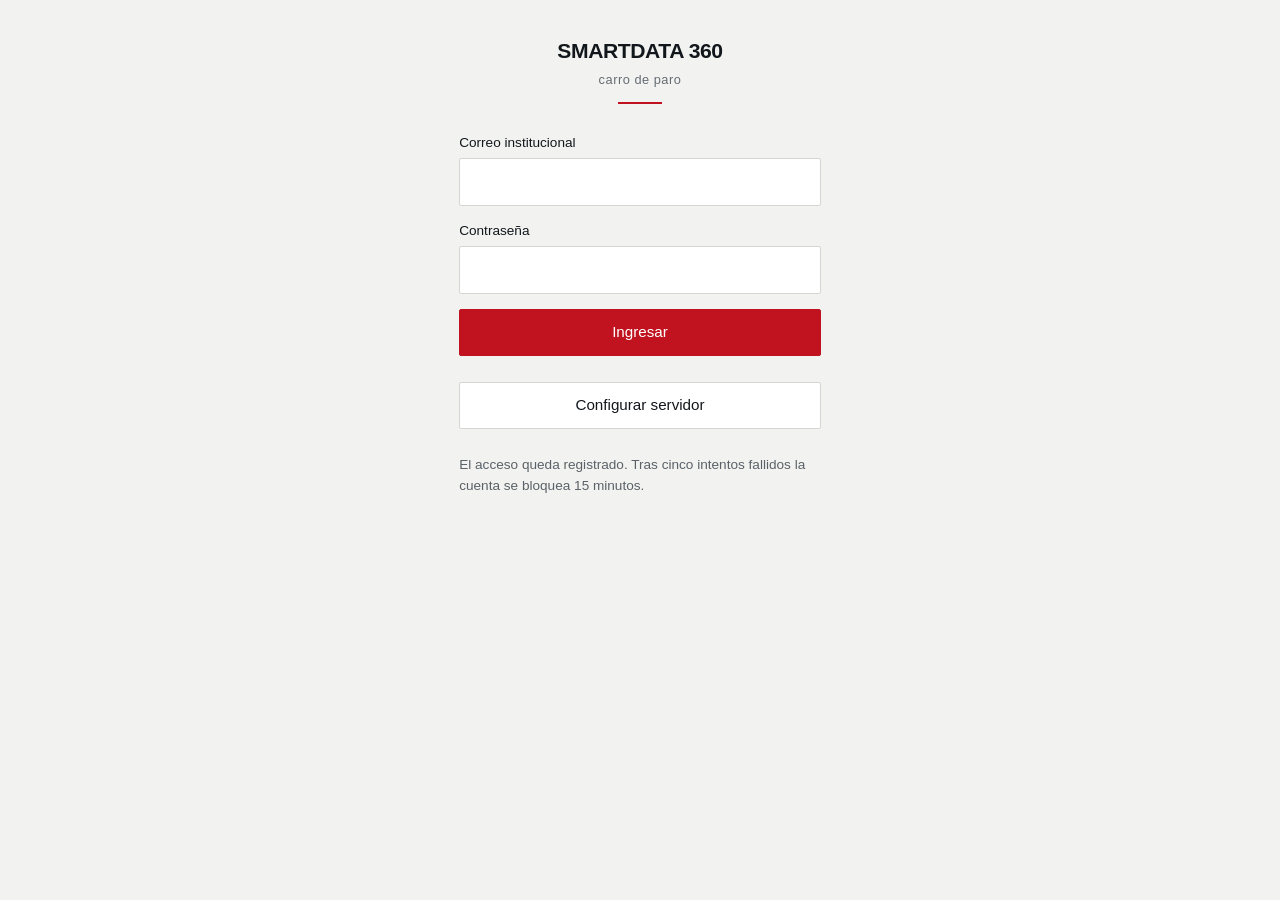
<file: movil/www/index.html>
<!DOCTYPE html>
<html lang="es">
<head>
<meta charset="UTF-8">
<meta name="viewport" content="width=device-width, initial-scale=1, viewport-fit=cover, maximum-scale=1">
<meta name="format-detection" content="telephone=no">
<meta name="color-scheme" content="light">
<title>Acceso · Carro de Paro</title>
<link rel="stylesheet" href="css/tema.css">
</head>
<body>

<div class="acceso">
  <div class="marca">
    <b>SMARTDATA&nbsp;360</b>
    <span>carro de paro</span>
    <div class="regla"></div>
  </div>

  <div id="avisos"></div>

  <!-- Paso 1: credenciales -->
  <form id="form-acceso" autocomplete="on">
    <div class="campo">
      <label for="correo">Correo institucional</label>
      <input type="email" id="correo" name="username" inputmode="email"
             autocomplete="username" autocapitalize="off" autocorrect="off" required>
    </div>
    <div class="campo">
      <label for="clave">Contraseña</label>
      <input type="password" id="clave" name="password" autocomplete="current-password" required>
    </div>
    <button type="submit" class="primario" id="btn-entrar">Ingresar</button>
  </form>

  <!-- Paso 2: segundo factor -->
  <form id="form-mfa" autocomplete="off" style="display:none">
    <p class="nota" id="texto-mfa" style="margin-bottom:1rem"></p>
    <div class="campo">
      <label for="codigo">Código de verificación</label>
      <input type="text" id="codigo" inputmode="numeric" pattern="[0-9A-Za-z]*"
             maxlength="9" autocomplete="one-time-code" required>
    </div>
    <button type="submit" class="primario" id="btn-verificar">Verificar</button>
    <div class="botones">
      <button type="button" id="btn-volver">Volver</button>
    </div>
  </form>

  <div class="botones" style="margin-top:1.6rem">
    <button type="button" id="btn-servidor">Configurar servidor</button>
  </div>

  <!-- Dirección del backend: sin esto la app no sabe con quién hablar -->
  <div id="panel-servidor" style="display:none;margin-top:.9rem">
    <div class="campo">
      <label for="url">Dirección del servidor</label>
      <input type="url" id="url" inputmode="url" autocapitalize="off" autocorrect="off"
             placeholder="http://IP-DEL-SERVIDOR:8000">
    </div>
    <div class="botones dos">
      <button type="button" id="btn-probar">Probar</button>
      <button type="button" class="primario" id="btn-guardar-url">Guardar</button>
    </div>
    <p class="nota">El teléfono no alcanza el <span class="dato">localhost</span> del computador.
      Use la dirección de red que muestra Streamlit al arrancar
      (<span class="dato">Network URL</span>), cambiando el puerto por el de la API.</p>
  </div>

  <p class="nota" style="margin-top:1.6rem">El acceso queda registrado. Tras cinco intentos
    fallidos la cuenta se bloquea 15 minutos.</p>
</div>

<script src="cordova.js"></script>
<script src="js/api.js"></script>
<script>
(function () {
  'use strict';
  const formAcceso = document.getElementById('form-acceso');
  const formMfa = document.getElementById('form-mfa');
  const panel = document.getElementById('panel-servidor');

  // Si ya hay sesión válida, no hacer pasar otra vez por el acceso
  if (API.hayToken() && API.permisos().length) location.replace('tablero.html');

  const motivo = new URLSearchParams(location.search).get('motivo');
  if (motivo) UI.aviso('avisos', motivo, 'info');

  document.getElementById('url').value = API.urlBase();

  function ocupado(boton, texto) {
    boton.disabled = true;
    boton.dataset.original = boton.textContent;
    boton.textContent = texto;
  }
  function libre(boton) {
    boton.disabled = false;
    if (boton.dataset.original) boton.textContent = boton.dataset.original;
  }

  function entrar(resultado) {
    location.replace(resultado.debeCambiar ? 'perfil.html?cambiar=1' : 'tablero.html');
  }

  formAcceso.addEventListener('submit', async (e) => {
    e.preventDefault();
    const boton = document.getElementById('btn-entrar');
    document.getElementById('avisos').innerHTML = '';
    ocupado(boton, 'Verificando…');
    try {
      const r = await API.login(
        document.getElementById('correo').value.trim(),
        document.getElementById('clave').value);
      if (r.mfa) {
        formAcceso.style.display = 'none';
        formMfa.style.display = '';
        document.getElementById('texto-mfa').textContent = r.mensaje || '';
        document.getElementById('codigo').focus();
      } else {
        entrar(r);
      }
    } catch (err) {
      UI.aviso('avisos', err.message);
    } finally {
      libre(boton);
    }
  });

  formMfa.addEventListener('submit', async (e) => {
    e.preventDefault();
    const boton = document.getElementById('btn-verificar');
    document.getElementById('avisos').innerHTML = '';
    ocupado(boton, 'Verificando…');
    try {
      entrar(await API.verificarMfa(document.getElementById('codigo').value.trim()));
    } catch (err) {
      UI.aviso('avisos', err.message);
      document.getElementById('codigo').value = '';
    } finally {
      libre(boton);
    }
  });

  document.getElementById('btn-volver').addEventListener('click', () => {
    API.cerrarSesion();                 // descarta el token temporal del segundo factor
    formMfa.style.display = 'none';
    formAcceso.style.display = '';
    document.getElementById('avisos').innerHTML = '';
  });

  document.getElementById('btn-servidor').addEventListener('click', () => {
    panel.style.display = panel.style.display === 'none' ? '' : 'none';
  });

  document.getElementById('btn-probar').addEventListener('click', async () => {
    const boton = document.getElementById('btn-probar');
    const anterior = API.urlBase();
    API.fijarUrl(document.getElementById('url').value);
    ocupado(boton, 'Probando…');
    try {
      const s = await API.salud();
      UI.aviso('avisos', `Servidor en línea. Base de datos: ${s.base_de_datos}.`, 'ok');
    } catch (err) {
      API.fijarUrl(anterior);           // no dejar guardada una dirección que no responde
      UI.aviso('avisos', err.message);
    } finally {
      libre(boton);
    }
  });

  document.getElementById('btn-guardar-url').addEventListener('click', () => {
    API.fijarUrl(document.getElementById('url').value);
    UI.aviso('avisos', 'Dirección guardada: ' + API.urlBase(), 'ok');
    panel.style.display = 'none';
  });
})();
</script>
</body>
</html>
</file>
<file: movil/www/css/tema.css>
/*
  SMARTDATA 360 · Carro de Paro — sistema visual móvil.

  Misma paleta y mismo criterio que la web (src/app/estilos.py), trasladados a
  patrones táctiles: navegación inferior, objetivos de 44 px, una columna y
  tipografía que no baja de 15 px en el cuerpo.

  Lo que NO se traslada: las tablas anchas, que en un teléfono se convierten en
  fichas; y el menú lateral, que aquí es una barra inferior con los destinos que
  el rol tiene permitidos.
*/

:root {
  --papel: #F2F3F1;
  --papel-hundido: #E6E8E5;
  --superficie: #FFFFFF;
  --tinta: #12171C;
  --tinta-suave: #5A6167;
  --acero: #656C73;
  --linea: #D4D7D2;
  --carro: #C1121F;
  --carro-hundido: #8E0D17;
  --monitor: #0F766E;
  --ambar: #B45309;
  --ambar-fondo: #F0B357;
  --ambar-texto: #5C3200;
  --grafito: #3D444B;

  --sans: 'IBM Plex Sans', -apple-system, BlinkMacSystemFont, 'Segoe UI', Roboto, sans-serif;
  --mono: 'IBM Plex Mono', ui-monospace, 'SF Mono', Consolas, monospace;

  --barra: 60px;                       /* alto de la navegación inferior */
  --seguro-abajo: env(safe-area-inset-bottom, 0px);
  --seguro-arriba: env(safe-area-inset-top, 0px);
}

* { box-sizing: border-box; -webkit-tap-highlight-color: transparent; }

html, body {
  margin: 0; padding: 0; background: var(--papel); color: var(--tinta);
  font-family: var(--sans); font-size: 16px; line-height: 1.5;
  -webkit-font-smoothing: antialiased;
  overscroll-behavior-y: contain;      /* sin rebote elástico al final de la lista */
}

/* Superficies que dibuja el navegador: también en el teléfono pertenecen al diseño */
::selection { background: rgba(193, 18, 31, .18); color: var(--tinta); }
input, textarea { caret-color: var(--carro); }
:focus-visible { outline: 2px solid var(--carro); outline-offset: 2px; border-radius: 2px; }

.dato, .mono {
  font-family: var(--mono); font-variant-numeric: tabular-nums;
  font-feature-settings: "zero" 1;
}

/* ---------- Cabecera ---------- */
.cabecera {
  position: sticky; top: 0; z-index: 20;
  background: var(--superficie); border-bottom: 2px solid var(--carro);
  padding: calc(.75rem + var(--seguro-arriba)) 1rem .7rem;
  display: flex; align-items: baseline; justify-content: space-between; gap: .75rem;
}
.cabecera h1 { margin: 0; font-size: 1.22rem; font-weight: 600; letter-spacing: -.022em; }
.cabecera .sub { font-size: .8rem; color: var(--tinta-suave); }

/* ---------- Contenido ---------- */
.contenido {
  padding: 1rem 1rem calc(var(--barra) + var(--seguro-abajo) + 1.5rem);
  max-width: 720px; margin: 0 auto;
}
.seccion {
  font-size: .95rem; font-weight: 600; margin: 1.6rem 0 .6rem;
  padding-bottom: .35rem; border-bottom: 1px solid var(--linea);
}
.seccion:first-child { margin-top: 0; }
.nota { font-size: .85rem; color: var(--tinta-suave); line-height: 1.55; margin: .4rem 0 0; }

/* ---------- Indicadores ---------- */
.kpis { display: grid; grid-template-columns: repeat(2, 1fr); gap: .6rem; }
.kpi {
  background: var(--superficie); border: 1px solid var(--linea);
  border-top: 3px solid var(--c, var(--grafito)); padding: .7rem .8rem .75rem;
}
.kpi .t { font-size: .76rem; color: var(--tinta-suave); line-height: 1.3; }
.kpi .v {
  font-family: var(--mono); font-variant-numeric: tabular-nums;
  font-size: 1.5rem; font-weight: 600; line-height: 1.15; margin-top: .15rem;
  letter-spacing: -.025em;
}
.kpi .d { font-size: .72rem; color: var(--acero); margin-top: .2rem; line-height: 1.35; }

/* ---------- Ficha de carro ---------- */
.carros { display: grid; grid-template-columns: repeat(2, 1fr); gap: .6rem; }
.carro-ficha {
  padding: .65rem .7rem .7rem; border-radius: 2px; min-height: 108px;
  display: flex; flex-direction: column;
}
.carro-ficha .cod {
  font-family: var(--mono); font-weight: 600; font-size: .98rem; letter-spacing: -.02em;
}
.carro-ficha .srv { font-size: .76rem; opacity: .92; margin-top: .05rem; }
.carro-ficha .est { font-size: .78rem; margin-top: .4rem; line-height: 1.4; }

/* ---------- Lista de registros (sustituye a las tablas) ---------- */
.registro {
  background: var(--superficie); border: 1px solid var(--linea);
  border-top: none; padding: .75rem .85rem;
}
.registro:first-of-type { border-top: 1px solid var(--linea); }
.registro .fila {
  display: flex; align-items: baseline; justify-content: space-between; gap: .75rem;
}
.registro .titulo { font-weight: 600; font-size: .96rem; line-height: 1.35; }
.registro .detalle { font-size: .83rem; color: var(--tinta-suave); margin-top: .25rem; line-height: 1.5; }
.registro .cifra {
  font-family: var(--mono); font-variant-numeric: tabular-nums;
  font-size: .92rem; font-weight: 600; white-space: nowrap;
}

/* Etiquetas de estado: fondo claro y texto oscuro, para que se lean al sol */
.etiqueta {
  display: inline-block; font-size: .72rem; font-weight: 600; letter-spacing: .02em;
  padding: .12rem .42rem; border-radius: 2px; white-space: nowrap;
}
.etiqueta.vigente  { background: #D7EFEC; color: #0B5A54; }
.etiqueta.proximo  { background: var(--ambar-fondo); color: var(--ambar-texto); }
.etiqueta.vencido  { background: #F7D9DB; color: #7E0B14; }
.etiqueta.agotado  { background: var(--papel-hundido); color: var(--grafito); }
.etiqueta.alta     { background: #F7D9DB; color: #7E0B14; }
.etiqueta.media    { background: var(--ambar-fondo); color: var(--ambar-texto); }
.etiqueta.baja     { background: #D7EFEC; color: #0B5A54; }

/* ---------- Controles ---------- */
label { display: block; font-size: .85rem; font-weight: 500; margin: 0 0 .3rem; }
input, select, textarea {
  width: 100%; font: inherit; font-size: 16px;   /* 16px evita que iOS haga zoom al enfocar */
  padding: .7rem .75rem; border: 1px solid var(--linea); border-radius: 2px;
  background: var(--superficie); color: var(--tinta);
}
input:focus, select:focus, textarea:focus { border-color: var(--grafito); outline-offset: 1px; }
.campo { margin-bottom: .9rem; }

button, .boton {
  display: inline-flex; align-items: center; justify-content: center; gap: .4rem;
  width: 100%; min-height: 46px; font: inherit; font-size: .95rem; font-weight: 500;
  padding: .7rem 1rem; border-radius: 2px; border: 1px solid var(--linea);
  background: var(--superficie); color: var(--tinta);
  text-decoration: none; cursor: pointer;
  transition: background .12s ease, border-color .12s ease, transform .08s ease;
}
button:active, .boton:active { transform: scale(.985); }
.primario { background: var(--carro); border-color: var(--carro); color: #fff; }
.primario:active { background: var(--carro-hundido); border-color: var(--carro-hundido); }
button[disabled] { opacity: .55; cursor: default; }
.botones { display: grid; gap: .5rem; margin-top: .9rem; }
.botones.dos { grid-template-columns: 1fr 1fr; }

/* ---------- Avisos ---------- */
.aviso { padding: .7rem .8rem; font-size: .88rem; line-height: 1.55; margin: 0 0 .9rem;
         border-left: 3px solid var(--grafito); background: var(--superficie); }
.aviso.error { border-left-color: var(--carro); background: #FCEEEF; color: #7E0B14; }
.aviso.ok    { border-left-color: var(--monitor); background: #E9F5F3; color: #0B5A54; }
.aviso.info  { border-left-color: var(--grafito); background: var(--papel-hundido); }

/* ---------- Estados de carga y vacío ---------- */
.cargando { padding: 2.5rem 1rem; text-align: center; color: var(--acero); font-size: .9rem; }
/* Dentro de una rejilla, el estado de carga ocupa el ancho completo */
.kpis > .cargando, .carros > .cargando, .kpis > .vacio, .carros > .vacio { grid-column: 1 / -1; }
.cargando::before {
  content: ""; display: block; width: 26px; height: 26px; margin: 0 auto .8rem;
  border: 2px solid var(--linea); border-top-color: var(--carro); border-radius: 50%;
  animation: girar .8s linear infinite;
}
@keyframes girar { to { transform: rotate(360deg); } }
.vacio {
  padding: 2.5rem 1.2rem; text-align: center; color: var(--tinta-suave);
  font-size: .9rem; line-height: 1.6; border: 1px dashed var(--linea); background: var(--superficie);
}

/* ---------- Navegación inferior ---------- */
.barra-inferior {
  position: fixed; left: 0; right: 0; bottom: 0; z-index: 30;
  display: flex; background: var(--superficie); border-top: 1px solid var(--linea);
  padding-bottom: var(--seguro-abajo);
}
.barra-inferior a {
  flex: 1; min-height: var(--barra); display: flex; flex-direction: column;
  align-items: center; justify-content: center; gap: .18rem;
  font-size: .68rem; font-weight: 500; color: var(--acero); text-decoration: none;
  padding: .35rem .2rem; border-top: 2px solid transparent;
}
.barra-inferior a.activo { color: var(--carro); border-top-color: var(--carro); }
.barra-inferior svg { width: 21px; height: 21px; stroke: currentColor; fill: none;
                      stroke-width: 1.7; stroke-linecap: round; stroke-linejoin: round; }

/* ---------- Acceso ---------- */
.acceso { max-width: 400px; margin: 0 auto; padding: 2.2rem 1.2rem 2rem; }
.marca { text-align: center; margin-bottom: 1.8rem; }
.marca b { display: block; font-size: 1.32rem; font-weight: 600; letter-spacing: -.02em; }
.marca span { font-size: .8rem; color: var(--acero); letter-spacing: .04em; }
.marca .regla { height: 2px; background: var(--carro); width: 44px; margin: .7rem auto 0; }

/* ---------- Asistente ---------- */
.conversacion { display: flex; flex-direction: column; gap: .7rem; margin-bottom: 1rem; }
.burbuja { padding: .7rem .85rem; font-size: .92rem; line-height: 1.6; max-width: 88%;
           white-space: pre-wrap; word-wrap: break-word; }
.burbuja.mia { align-self: flex-end; background: var(--tinta); color: #fff; border-radius: 2px; }
.burbuja.suya { align-self: flex-start; background: var(--superficie);
                border: 1px solid var(--linea); border-top: 2px solid var(--monitor); }
.burbuja .usadas { display: block; margin-top: .5rem; font-size: .73rem; color: var(--acero); }
.atajos { display: grid; grid-template-columns: 1fr 1fr; gap: .45rem; margin-bottom: .9rem; }
.atajos button { font-size: .84rem; min-height: 42px; padding: .5rem .6rem; }

@media (min-width: 560px) {
  .kpis, .carros { grid-template-columns: repeat(3, 1fr); }
}
@media (prefers-reduced-motion: reduce) {
  *, *::before { animation: none !important; transition: none !important; }
}
</file>
